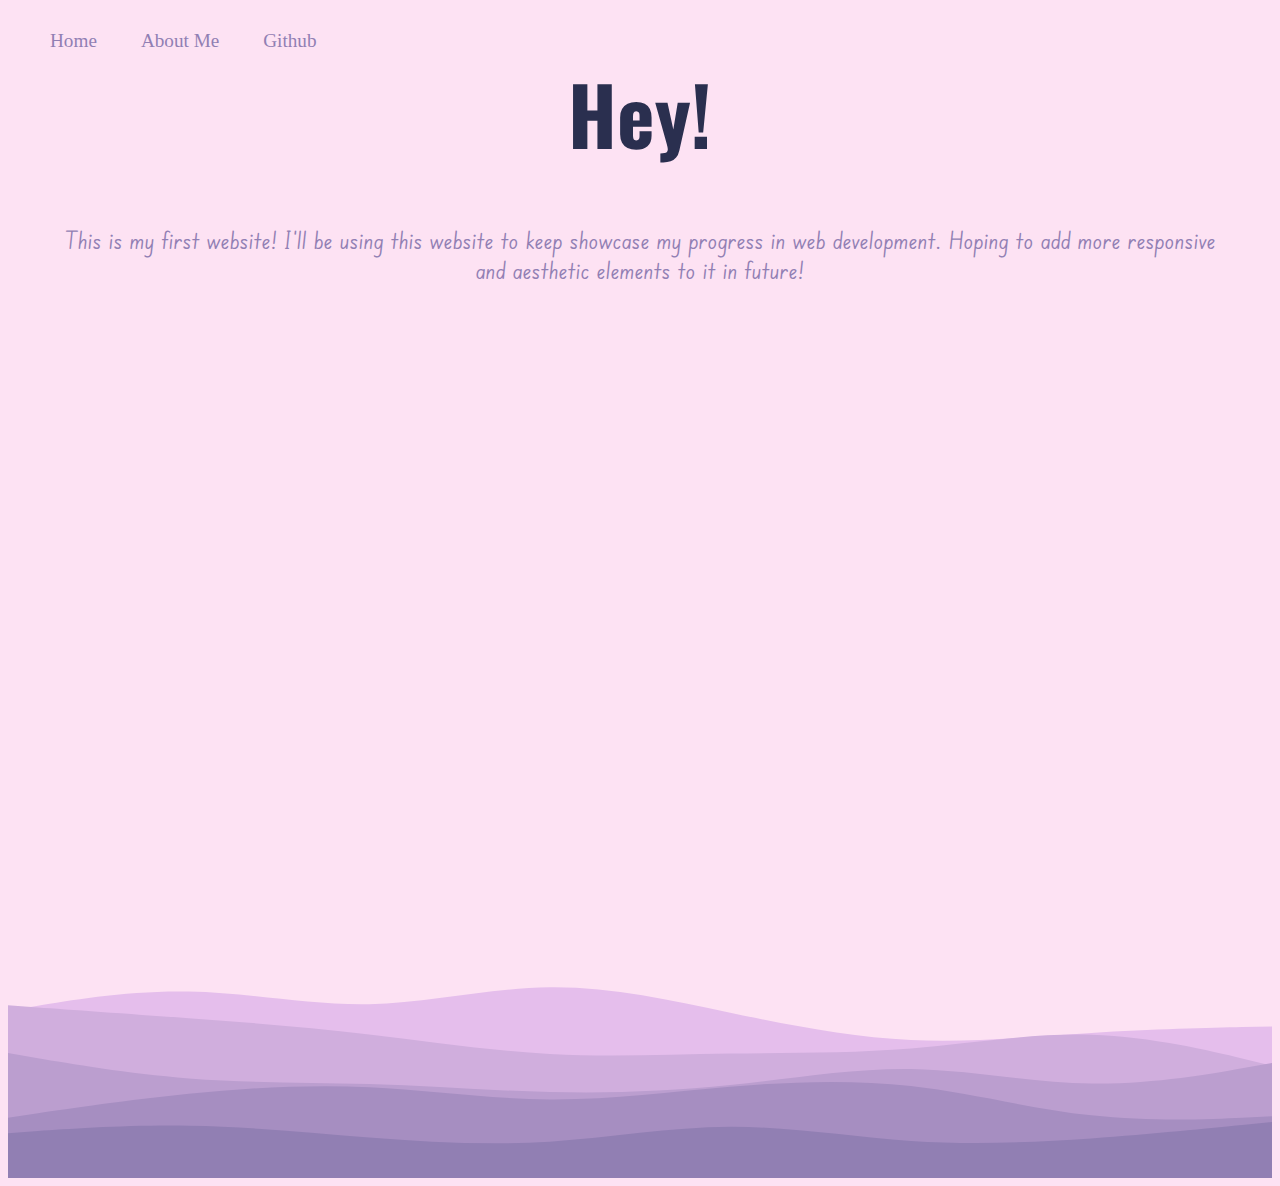
<file: index.html>
<!DOCTYPE html>
<html lang="en">
<head>
    <meta charset="UTF-8">
    <meta http-equiv="X-UA-Compatible" content="IE=edge">
    <meta name="viewport" content="width=device-width, initial-scale=1.0">
    <title>Lasya's Progress Website</title>
    <link rel="stylesheet" href="https://fonts.googleapis.com/css?family=Edu+SA+Beginner|Oswald">
    <link rel="stylesheet" href="./style/main.css">
    
</head>
<div class="first">
<body>
    <h1>Hey!</h1>
    <p>This is my first website! I'll be using this website to keep showcase my progress in web development. Hoping to add more responsive and aesthetic elements to it in future!</p>
    <div class="links">
    <a  class="main" href="./index.html">Home</a>
    <a class="aboutme" href="./aboutme.html">About Me</a>
    <a class="github" href="https://github.com/lasyasandhu">Github</a>
</div>
</body>
<div class="spacer layer1"></div>
</div>
</html>
</file>
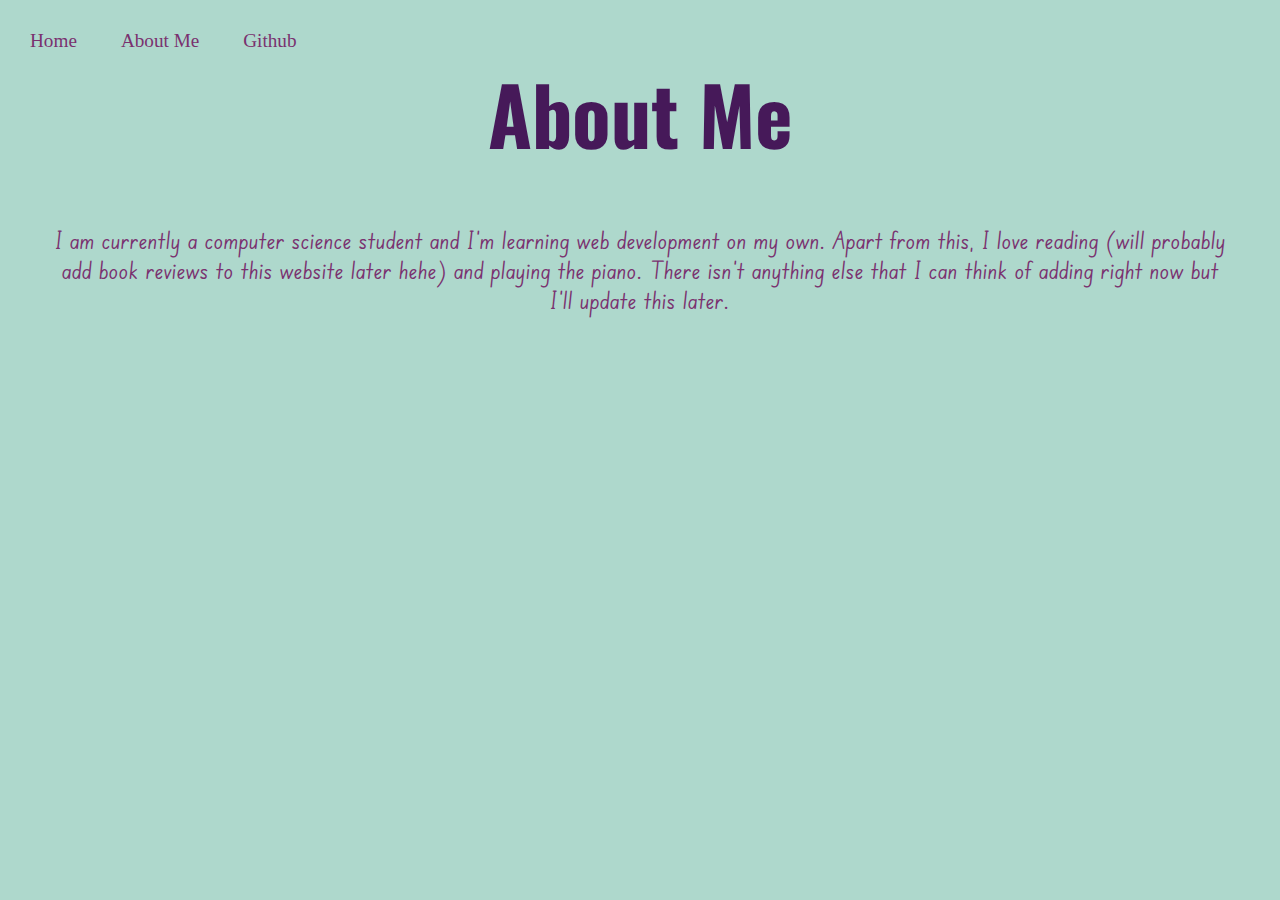
<file: aboutme.html>
<!DOCTYPE html>
<html lang="en">
<head>
    <meta charset="UTF-8">
    <meta http-equiv="X-UA-Compatible" content="IE=edge">
    <meta name="viewport" content="width=device-width, initial-scale=1.0">
    <title>About Me</title>
    <link rel="stylesheet" href="./style/aboutme.css">
    <link rel="stylesheet" href="https://fonts.googleapis.com/css?family=Edu+SA+Beginner|Oswald">
</head>
<body>
    <h1>About Me</h1>
    <p>
        I am currently a computer science student and I'm learning web development on my own. 
        Apart from this, I love reading (will probably add book reviews to this website later hehe) and playing the piano. There isn't anything else that I can think of adding right now but I'll update this later.
    </p>
    <div class="links">
    <a class="main" href="./index.html">Home</a>
    <a class="aboutme" href="./aboutme.html">About Me</a>
    <a class="github" href="https://github.com/lasyasandhu">Github</a>
</div>
</body>
</html>
</file>
<file: style/main.css>
body{
    text-align: center;
    background-color: #FDE2F3;
}

h1{
    font-size: 5rem;
    color:#2A2F4F;
    font-family: "Oswald",sans-serif
    
}

p{
    font-family: "Edu SA Beginner",sans-serif;
    color:#917FB3;
    font-size: 1.5rem;
    font-weight: 100;
    margin:50px;
     }
.main{
    color:#917FB3;
    margin:10px;
    text-decoration: none;
    font-size:larger;
    padding:10px;
    display:inline-block;
   
}
.aboutme{
    color:#917FB3;
    margin:10px;
    padding:10px;
    text-decoration: none;
    font-size:larger;
    display:inline-block;
   
}
.github{
    color:#917FB3;
    margin:10px;
    padding:10px;
    text-decoration: none;
    font-size:larger;
    display:inline-block;
}


.links{
    display: inline-block;
    position:absolute;
    top:10px;
    left:10px;
    margin-left:20px;
}


@media (any-hover:hover){
    a:hover{
        background-color:rgb(229, 190, 236,0.3);
        
    }
}

.spacer{
    aspect-ratio: 900/600;
    width:100%;
    background-repeat:no-repeat;
    background-position: center;
    background-size: cover;
}
.layer1{
    background-image: url(../layered-waves-haikei.svg);
}
</file>
<file: style/aboutme.css>
body{
    text-align: center;
    background-color: #AED8CC;
    margin:50px;
}
h1{
    font-size:5rem;
    font-family:"Oswald",sans-serif;
    color:#461959;
}
p{
    font-size: 1.5rem;
    font-family:"Edu SA Beginner";
    color:#7A316F;
}
.main{
    margin:10px;
    padding:10px;
    font-size: larger;
    text-decoration: none;
    color:#7A316F;
    display:inline-block

}
.aboutme{
    display:inline-block;
    margin:10px;
    padding:10px;
    font-size: larger;
    text-decoration: none;
    color:#7A316F;
}
.github{
    color:#7A316F;
    margin:10px;
    padding:10px;
    text-decoration: none;
    font-size:larger;
    display:inline-block;
}
.links{
    display: inline-block;
    top:10px;
    position:absolute;
    left:10px;
}
@media (any-hover:hover){
    a:hover{
        background-color: rgb(205, 102, 136,0.3);
    }
}
</file>
